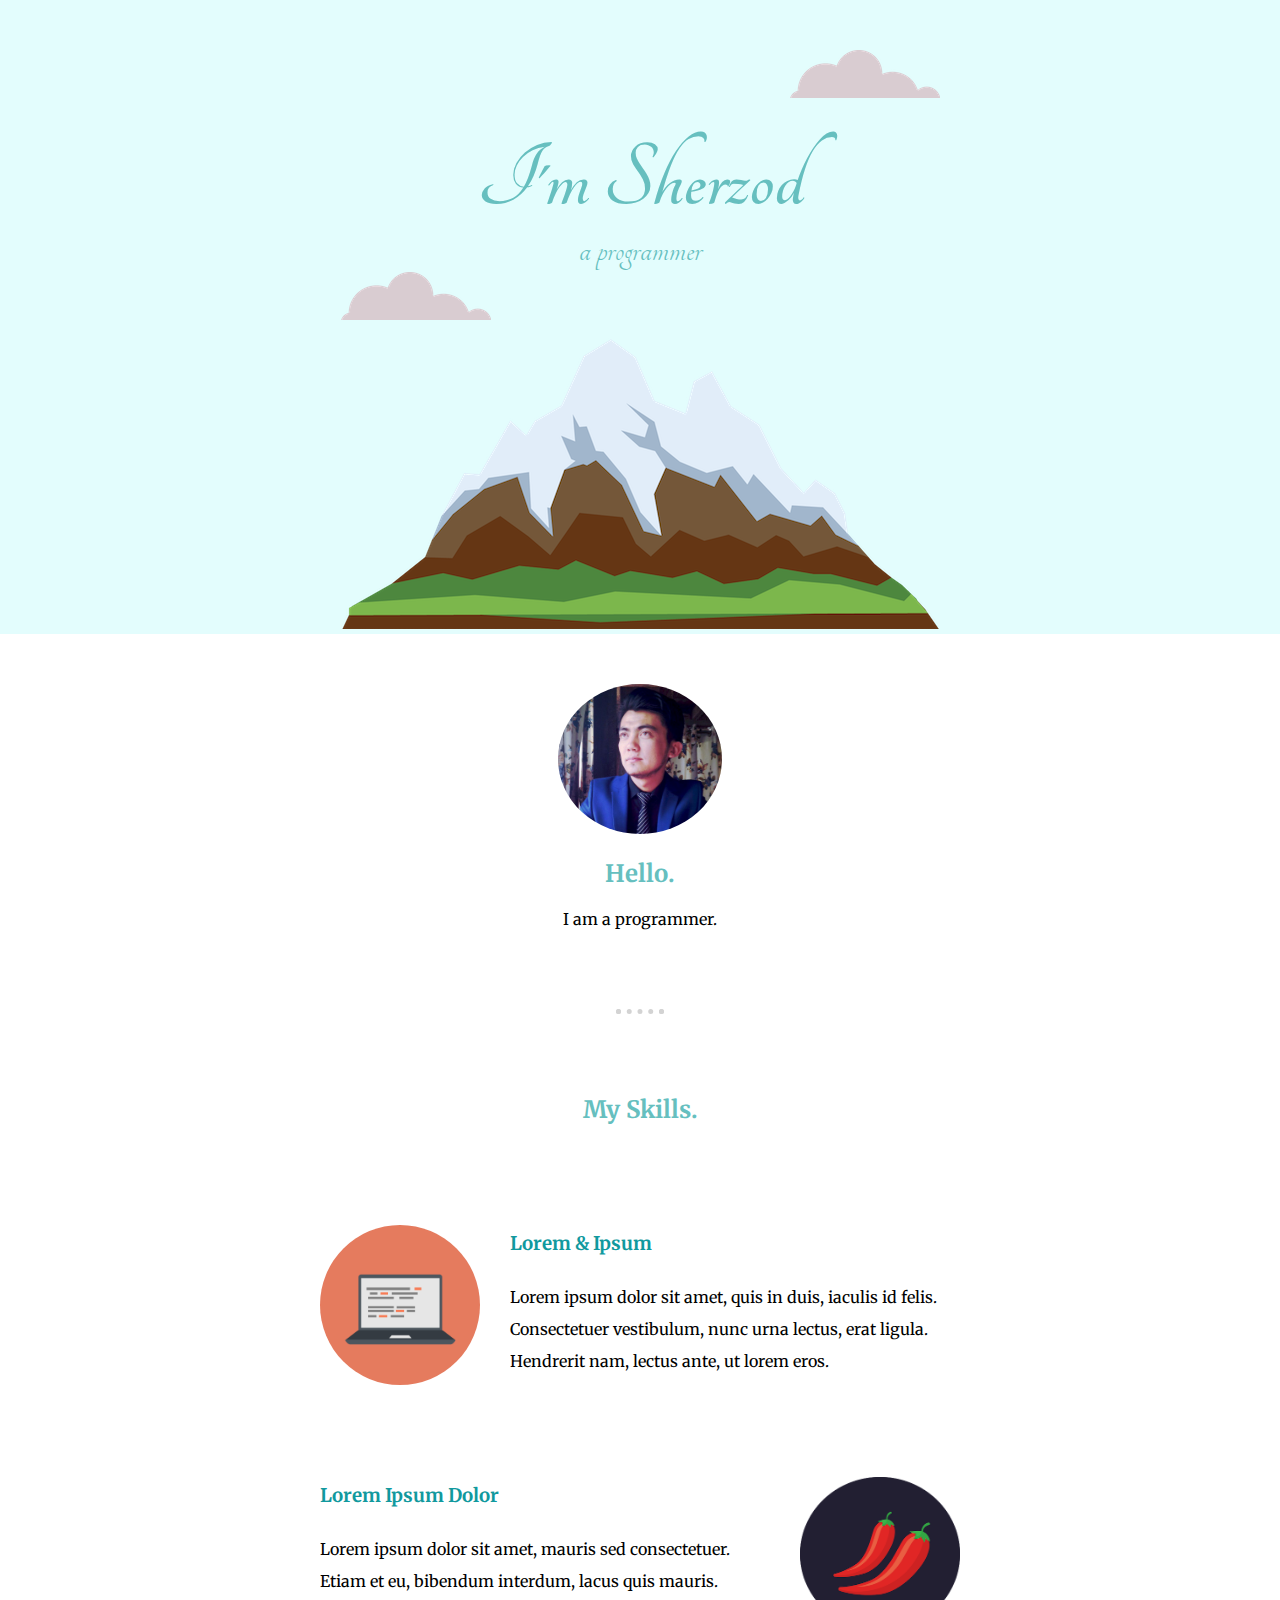
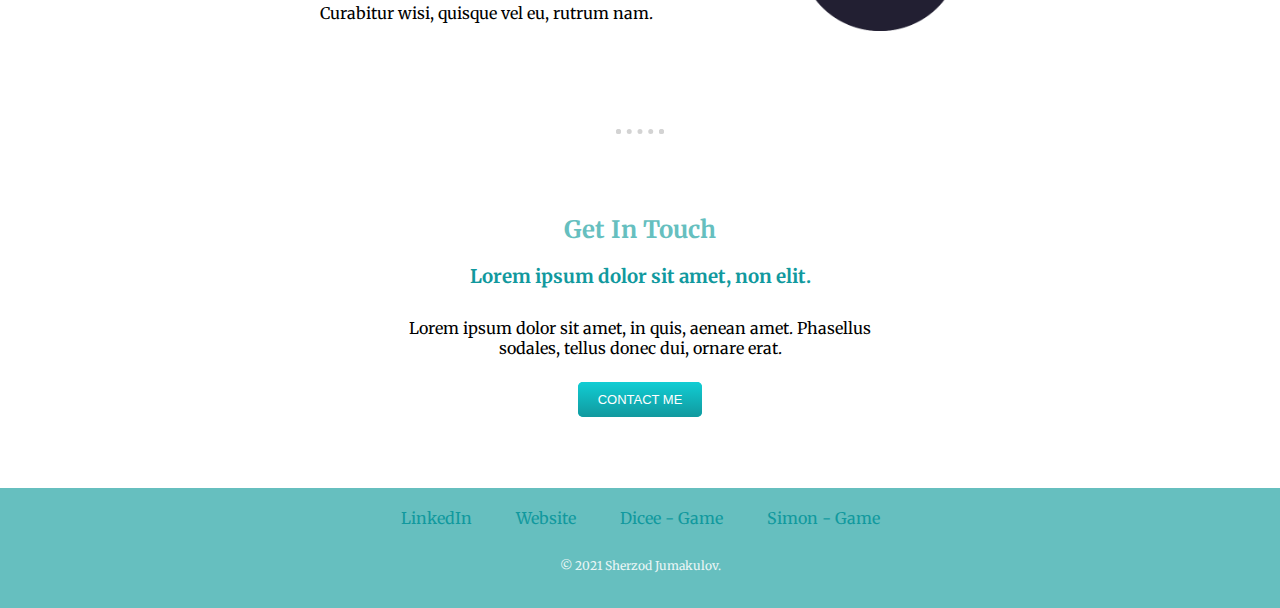
<file: index.html>
<!DOCTYPE html>
<html lang="en" dir="ltr">

<head>
  <meta charset="utf-8">
  <title>Sherzod Jumakulov</title>
  <link rel="stylesheet" href="css\style.css">
  <link rel="icon" href="favicon.ico">

  <link rel="preconnect" href="https://fonts.googleapis.com">
  <link rel="preconnect" href="https://fonts.gstatic.com" crossorigin>
  <link href="https://fonts.googleapis.com/css2?family=Merriweather:wght@300&family=Tangerine:wght@700&display=swap" rel="stylesheet">

</head>

<body>
  <div class="top-container">
    <img class='top-cloud' src="images/cloud.png" alt="cloud image">
    <h1 class="top-container-h1">I'm Sherzod</h1>
    <h2 class="top-container-h2">a programmer</h2>


    <img class='bottom-cloud' src="images/cloud.png" alt="cloud image">
    <img src="images/mountain.png" alt="mountain image">

  </div>

  <div class="middle-container">
    <div class="profile">
      <img src="images/sher.jpg" alt="profile picture">
      <h2>Hello.</h2>
      <p>I am a programmer.</p>
    </div>
    <hr>
    <div class="skills">
      <h2>My Skills.</h2>
      <div class="skill-row">
        <img class="computer-img" src="images/computer.png" alt="">
        <h3>Lorem & Ipsum</h3>
        <p>Lorem ipsum dolor sit amet, quis in duis, iaculis id felis. Consectetuer vestibulum, nunc urna lectus, erat ligula. Hendrerit nam, lectus ante, ut lorem eros.</p>
      </div>
      <div class="skill-row">
        <img class="chilli-img" src="images/chillies.png" alt="">
        <h3>Lorem Ipsum Dolor</h3>
        <p>Lorem ipsum dolor sit amet, mauris sed consectetuer. Etiam et eu, bibendum interdum, lacus quis mauris. Curabitur wisi, quisque vel eu, rutrum nam.</p>
      </div>
    </div>
    <hr>
    <div class="contact-me">
      <h2>Get In Touch</h2>
      <h3>Lorem ipsum dolor sit amet, non elit.</h3>
      <p class="contact-me-p">Lorem ipsum dolor sit amet, in quis, aenean amet. Phasellus sodales, tellus donec dui, ornare erat.</p>
      <a class="btn" href="mailto:sjumakulov@ggmail.com">CONTACT ME</a>
    </div>
  </div>


  <div class="bottom-container">
    <a class="footer-link" href="https://www.linkedin.com/in/sjumakulov/">LinkedIn</a>
    <a class="footer-link" href="https://sjumakulov.github.io/personal/">Website</a>
    <a class="footer-link" href="project_5_DiceeGame/diceeGame.html">Dicee - Game</a>
    <a class="footer-link" href="project_7_simon_game/index.html">Simon - Game</a>
    
    <p class=bottom-container-p>© 2021 Sherzod Jumakulov.</p>
  </div>



</body>

</html>
</file>
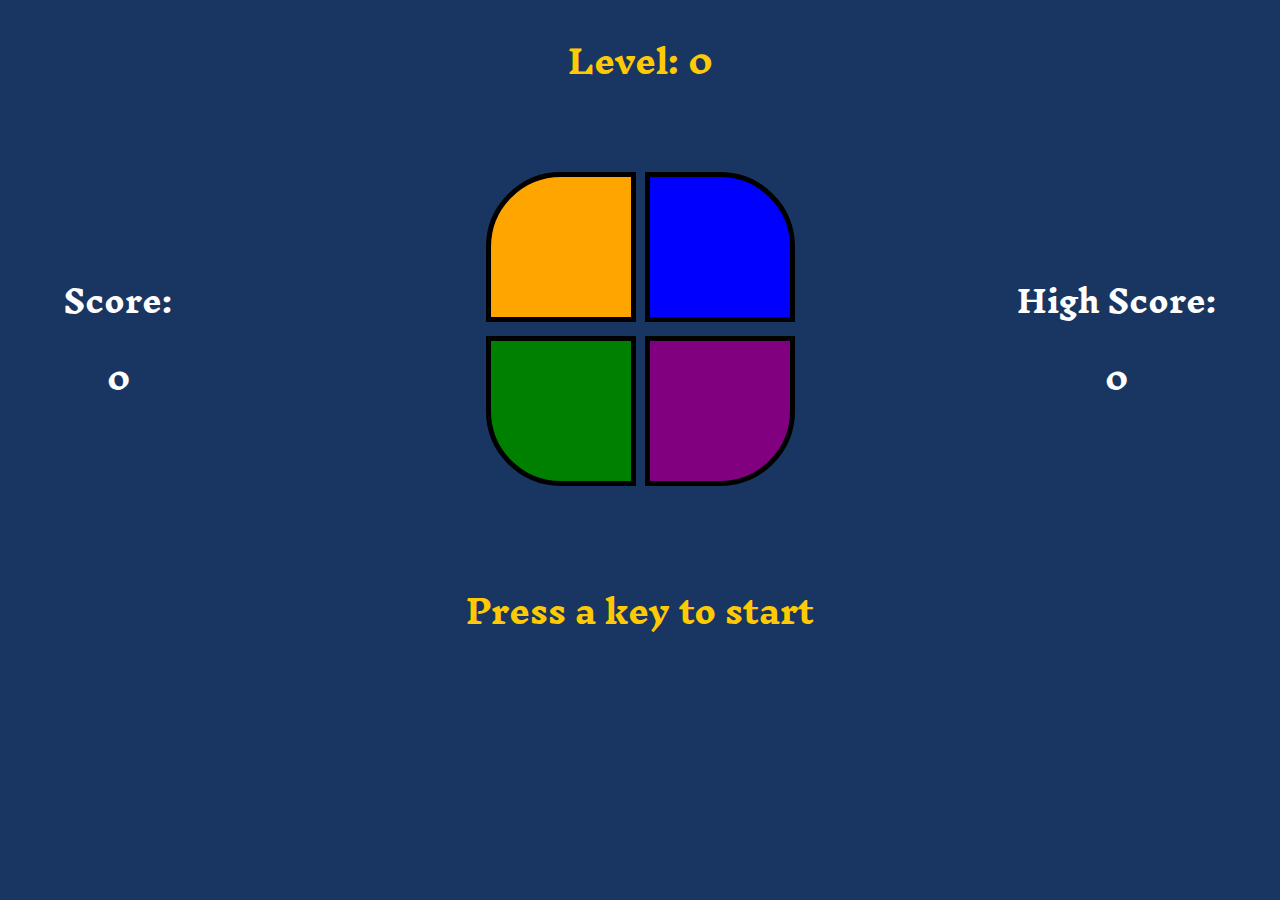
<file: project_7_simon_game/index.html>
<!DOCTYPE html>
<html lang="en" dir="ltr">

<head>
  <meta charset="utf-8">
  <meta name="viewport" content="width=device-width, initial-scale=1.0">
  <title>Simon Game</title>

  <!-- CSS link -->
  <link href="https://cdn.jsdelivr.net/npm/bootstrap@5.1.3/dist/css/bootstrap.min.css" rel="stylesheet" integrity="sha384-1BmE4kWBq78iYhFldvKuhfTAU6auU8tT94WrHftjDbrCEXSU1oBoqyl2QvZ6jIW3" crossorigin="anonymous">
  <link rel="stylesheet" href="styles.css">

  <!-- Google Fonts -->
  <link rel="preconnect" href="https://fonts.googleapis.com">
  <link rel="preconnect" href="https://fonts.gstatic.com" crossorigin>
  <link href="https://fonts.googleapis.com/css2?family=Inknut+Antiqua:wght@900&display=swap" rel="stylesheet">
</head>

<body class="">
  <h1 class="restart">Level: 0</h1>

  <div class="main-box">
    <div class="score-box">
      <h2 class="score">Score:<br>0</h2>
    </div>
    <div class="high-score-box">
      <h2 class="high-score">High Score: <br>0</h2>
    </div>

    <div class="four-button-box">
      <div class="two-button-box">
        <div class="orange box"></div>
        <div class="blue box"></div>
      </div>

      <div class="two-button-box">
        <div class="green box"></div>
        <div class="purple box"></div>
      </div>
    </div>
  </div>

  <h1 class="instruction">Press a key to start</h1>
  <button type="button" class="btn btn-primary btn-warning start-button display-none">Start</button>

  <!-- jQuery and JS link     -->
  <script src="https://ajax.googleapis.com/ajax/libs/jquery/3.6.0/jquery.min.js"></script>
  <script type="text/javascript" src="index.js"></script>
</body>

</html>
</file>
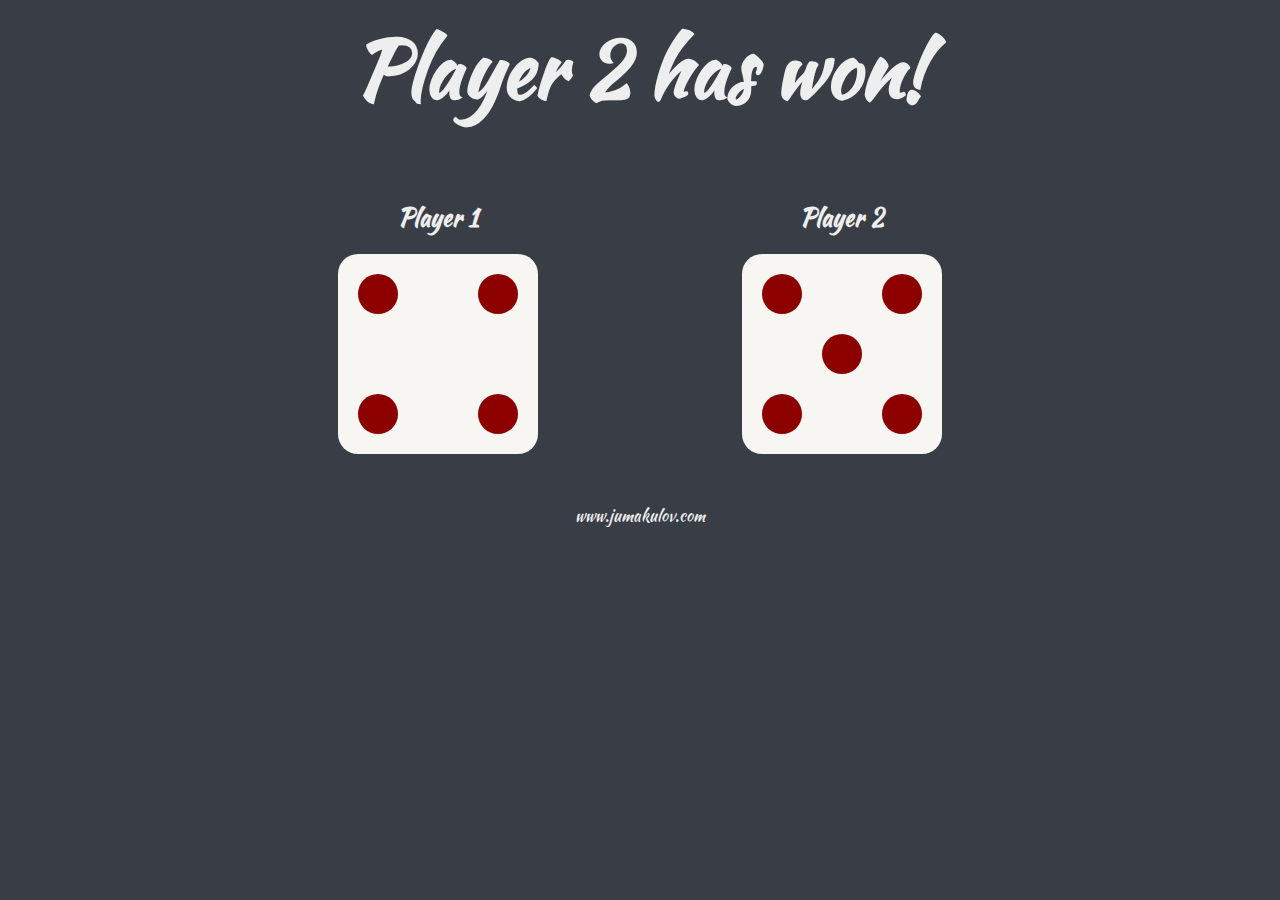
<file: project_5_DiceeGame/diceeGame.html>
<!DOCTYPE html>
<html lang="en" dir="ltr">

<head>
  <meta charset="utf-8">
  <meta name="viewport" content="width=device-width, initial-scale=1.0">
  <title>The Dicee Game</title>

  <!-- Style Sheets -->
  <link rel="stylesheet" href="style.css">

  <!-- Google Fonts -->
  <link rel="preconnect" href="https://fonts.googleapis.com">
  <link rel="preconnect" href="https://fonts.gstatic.com" crossorigin>
  <link href="https://fonts.googleapis.com/css2?family=Kaushan+Script&display=swap" rel="stylesheet">
</head>

<body>

  <header>
    <h1 class="head-title">Dicee Game</h1>
  </header>

  <main>
    <div class="player">
      <h2>Player 1</h2>

      <div id="dice-1" class="dice dice-hidden">
        <div class="dice-dot dice-dot-5 "></div>
      </div>
      <div id="dice-2" class="dice dice-hidden">
        <div class="dice-dot dice-dot-1 "></div>
        <div class="dice-dot dice-dot-9 "></div>
      </div>
      <div id="dice-3" class="dice dice-hidden">
        <div class="dice-dot dice-dot-1 "></div>
        <div class="dice-dot dice-dot-5 "></div>
        <div class="dice-dot dice-dot-9 "></div>
      </div>
      <div id="dice-4" class="dice dice-hidden">
        <div class="dice-dot dice-dot-1 "></div>
        <div class="dice-dot dice-dot-3 "></div>
        <div class="dice-dot dice-dot-7 "></div>
        <div class="dice-dot dice-dot-9 "></div>
      </div>
      <div id="dice-5" class="dice dice-hidden">
        <div class="dice-dot dice-dot-1 "></div>
        <div class="dice-dot dice-dot-3 "></div>
        <div class="dice-dot dice-dot-5 "></div>
        <div class="dice-dot dice-dot-7 "></div>
        <div class="dice-dot dice-dot-9 "></div>
      </div>
      <div id="dice-6" class="dice dice-hidden">
        <div class="dice-dot dice-dot-1 "></div>
        <div class="dice-dot dice-dot-2 "></div>
        <div class="dice-dot dice-dot-3 "></div>
        <div class="dice-dot dice-dot-7 "></div>
        <div class="dice-dot dice-dot-8 "></div>
        <div class="dice-dot dice-dot-9 "></div>
      </div>
    </div>

    <div class="player">
      <h2>Player 2</h2>

      <div id="player-2-dice-1" class="dice dice-hidden">
        <div class="dice-dot dice-dot-5 "> </div>
      </div>
      <div id="player-2-dice-2" class="dice dice-hidden">
        <div class="dice-dot dice-dot-1 "> </div>
        <div class="dice-dot dice-dot-9 "> </div>
      </div>
      <div id="player-2-dice-3" class="dice dice-hidden">
        <div class="dice-dot dice-dot-1 "> </div>
        <div class="dice-dot dice-dot-5 "> </div>
        <div class="dice-dot dice-dot-9 "> </div>
      </div>
      <div id="player-2-dice-4" class="dice dice-hidden">
        <div class="dice-dot dice-dot-1 "> </div>
        <div class="dice-dot dice-dot-3 "> </div>
        <div class="dice-dot dice-dot-7 "> </div>
        <div class="dice-dot dice-dot-9 "> </div>
      </div>
      <div id="player-2-dice-5" class="dice dice-hidden">
        <div class="dice-dot dice-dot-1 "></div>
        <div class="dice-dot dice-dot-3 "></div>
        <div class="dice-dot dice-dot-5 "></div>
        <div class="dice-dot dice-dot-7 "></div>
        <div class="dice-dot dice-dot-9 "></div>
      </div>
      <div id="player-2-dice-6" class="dice dice-hidden">
        <div class="dice-dot dice-dot-1 "></div>
        <div class="dice-dot dice-dot-2 "></div>
        <div class="dice-dot dice-dot-3 "></div>
        <div class="dice-dot dice-dot-7 "></div>
        <div class="dice-dot dice-dot-8 "></div>
        <div class="dice-dot dice-dot-9 "></div>
      </div>
    </div>

  </main>

  <footer class="footer">
    <a href="https://sjumakulov.github.io/personal/">www.jumakulov.com</a>
  </footer>

  <script type="text/javascript" src="script.js"></script>
</body>
</html>
</file>
<file: project_7_simon_game/styles.css>
body {
  text-align: center;
  background-color: #183661;
  font-family: 'Inknut Antiqua', serif;
  color: white;
  margin: 0;
}

.restart, .instruction {
  margin: 0;
  margin-top: 20px;
  color: #FFCA03;
}

.game-over {
  background-color: maroon;
}

.score, .high-score {
  font-size: 30px;
}

.score-box {
  display: inline-block;
  position: absolute;
  left: 5%;
  top: 20%;
}

.high-score-box {
  display: inline-block;
  position: absolute;
  right: 5%;
  top: 20%;
}

.main-box {
  margin: 70px auto;
  position: relative;
}

.four-button-box {
  display: inline-block;
}

.box {
  width: 140px;
  height: 140px;
  display: inline-block;
  border: 5px solid black;
}

.orange {
  background-color: orange;
  border-radius: 50% 0 0 0;
  margin-right: 5px;
}

.green {
  background-color: green;
  border-radius: 0 0 0 50%;
  margin-right: 5px;
}

.blue {
  background-color: blue;
  border-radius: 0 50% 0 0;
}

.purple {
  background-color: purple;
  border-radius: 0 0 50% 0;
}

.animation {
  opacity: 0.5;
  box-shadow: 0 2px 100px 0 white;
}

.animation-2 {
  opacity: 0.6;
  background-color: white;
  box-shadow: 0 2 100px 0 white;
}

.start-button {
  width: 200px;
  height: 40px;
}

.display-none {
  display: none;
}

@media (max-width: 860px) {
  .score, .high-score {
    font-size: 20px;
    display: block;
  }

  .score-box {
    margin: 40px 30px;
    position: static;
  }

  .high-score-box {
    margin: 40px 30px;
    position: static;
  }

  .restart, .instruction {
    font-size: 20px;
  }

  .four-button-box {
    display: block;
  }

  .main-box {
    margin-top: 20px;
  }
}
</file>
<file: project_5_DiceeGame/style.css>
body {
  background-color: #393E46;
  font-family: 'Kaushan Script', cursive;
}

.head-title{
  text-align: center;
  font-size: 5rem;
  margin-top: 10px;
  color:#EEEEEE;
}

main {
  text-align: center;
}

.player{
  display: inline-block;
  color: #EEEEEE;
  margin-left: 100px;
  margin-right: 100px;
  position: relative;
}

.footer{
  text-align: center;
  margin-top: 50px;
}

a {
  text-decoration: none;
  color: #EEEEEE;
}

a:hover{
  font-size: 17px;
}


/* Dice Cubes */

.dice{
  width: 200px;
  height: 200px;
  background-color: #F7F6F2;
  border-radius: 10%;
  position: relative;
}

.dice-dot{
  width: 40px;
  height: 40px;
  background-color: #8C0000;
  border-radius: 100%;
  position: absolute;
}

.dice-dot-1{
  top: 20px;
  left: 20px;
}

.dice-dot-2{
  top: 20px;
  left: 80px;
}
.dice-dot-3{
  top: 20px;
  left: 140px;
}
.dice-dot-4{
  top: 80px;
  left: 20px;
}
.dice-dot-5{
  top: 80px;
  left: 80px;
}
.dice-dot-6{
  top: 80px;
  left: 140px;
}
.dice-dot-7{
  top: 140px;
  left: 20px;
}
.dice-dot-8{
  top: 140px;
  left: 80px;
}
.dice-dot-9{
  top: 140px;
  left: 140px;
}

/* Dice Rolling */
.dice-hidden{
  display: none;
}


/* Media Query */
@media (max-width: 600px){

  .player{
    display: inline-block;
    margin-left: 20px;
    margin-right: 20px;
  }

  .head-title{

    font-size: 2rem;
  }

  .dice{
    width: 100px;
    height: 100px;
  }

  .dice-dot{
    width: 20px;
    height: 20px;
  }

  .dice-dot-1{
    top: 10px;
    left: 10px;
  }

  .dice-dot-2{
    top: 10px;
    left: 40px;
  }
  .dice-dot-3{
    top: 10px;
    left: 70px;
  }
  .dice-dot-4{
    top: 40px;
    left: 10px;
  }
  .dice-dot-5{
    top: 40px;
    left: 40px;
  }
  .dice-dot-6{
    top: 40px;
    left: 70px;
  }
  .dice-dot-7{
    top: 70px;
    left: 10px;
  }
  .dice-dot-8{
    top: 70px;
    left: 40px;
  }
  .dice-dot-9{
    top: 70px;
    left: 70px;
  }

}
</file>
